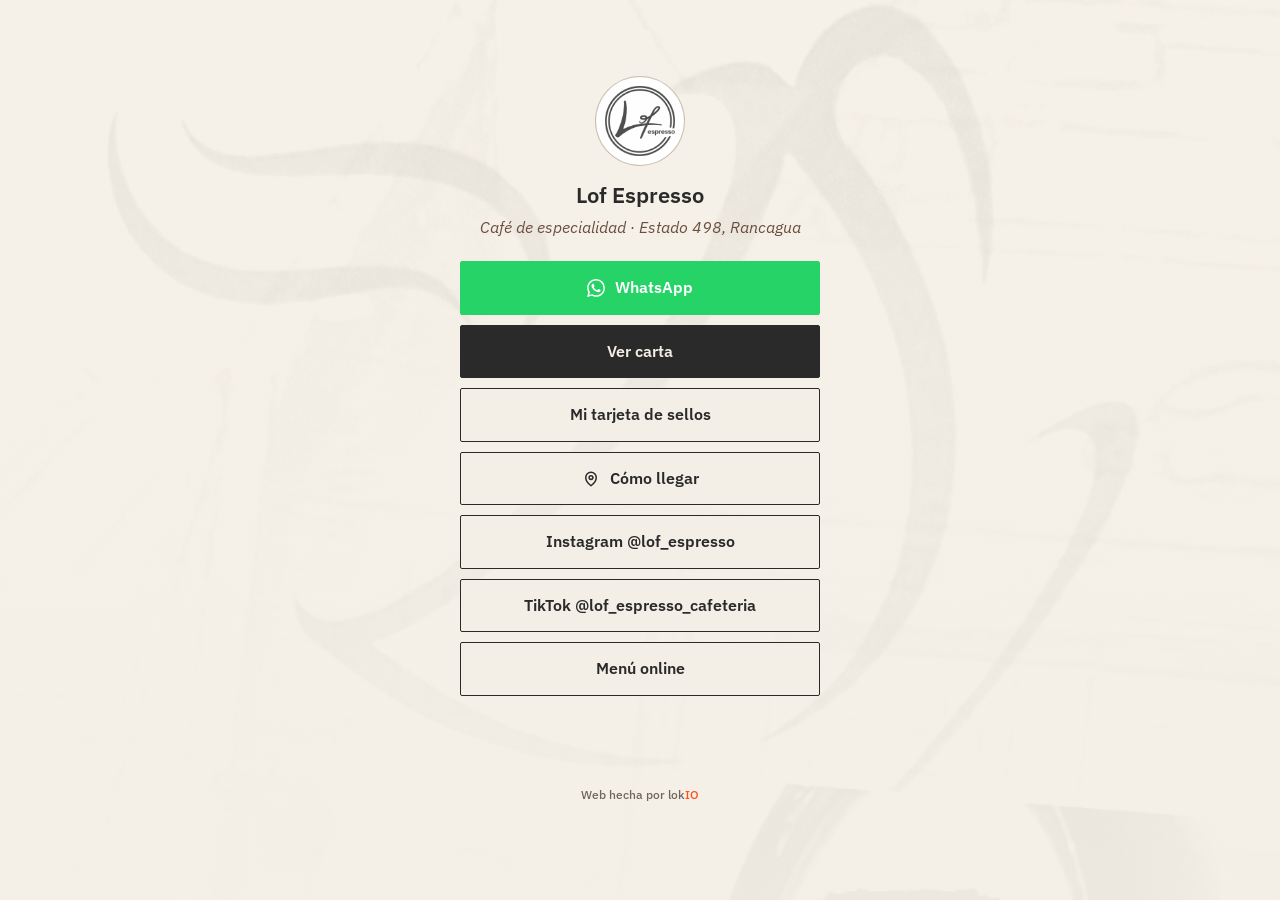
<file: enlaces/index.html>
<!doctype html>
<html lang="es-CL">
<head>
<meta charset="utf-8">
<meta name="viewport" content="width=device-width,initial-scale=1">
<title>Enlaces · Lof Espresso</title>
<meta name="description" content="WhatsApp, carta y ubicación de Lof Espresso en Rancagua.">
<link rel="canonical" href="https://lof-espresso.lokio.cl/enlaces/">
<meta name="robots" content="noindex,nofollow">
<meta name="theme-color" content="#2a2a2a">
<meta property="og:type" content="website">
<meta property="og:locale" content="es_CL">
<meta property="og:site_name" content="Lof Espresso">
<meta property="og:url" content="https://lof-espresso.lokio.cl/enlaces/">
<meta property="og:title" content="Enlaces · Lof Espresso">
<meta property="og:description" content="WhatsApp, carta y ubicación — Lof Espresso, Paseo Estado 498, Rancagua.">
<meta property="og:image" content="https://lof-espresso.lokio.cl/assets/og-share.jpg?v=5">
<meta name="twitter:card" content="summary_large_image">
<link rel="icon" href="/favicon.ico" sizes="any">
<link rel="icon" type="image/png" href="/assets/favicon.png">
<link rel="apple-touch-icon" href="/assets/apple-touch-icon.png">
<link rel="manifest" href="/site.webmanifest">
<link rel="preconnect" href="https://fonts.googleapis.com">
<link rel="preconnect" href="https://fonts.gstatic.com" crossorigin>
<link href="https://fonts.googleapis.com/css2?family=IBM+Plex+Sans:ital,wght@0,400;0,500;0,600;0,700;1,400;1,500&display=swap" rel="stylesheet">
<link rel="stylesheet" href="/css/styles.css?v=23">
</head>
<body class="enlaces-page">
<main class="enlaces">
  <img class="logo" src="/assets/logo-lof-espresso.jpg" width="88" height="88" alt="Lof Espresso">
  <h1>Lof Espresso</h1>
  <p class="line">Café de especialidad · Estado 498, Rancagua</p>
  <div class="enlaces-btns">
    <a class="wa" href="https://wa.me/56991872960" target="_blank" rel="noopener">
      <svg viewBox="0 0 24 24" fill="currentColor" aria-hidden="true"><path d="M17.472 14.382c-.297-.149-1.758-.867-2.03-.967-.273-.099-.471-.148-.67.15-.197.297-.767.966-.94 1.164-.173.199-.347.223-.644.075-.297-.15-1.255-.463-2.39-1.475-.883-.788-1.48-1.761-1.653-2.059-.173-.297-.018-.458.13-.606.134-.133.298-.347.446-.52.149-.174.198-.298.298-.497.099-.198.05-.371-.025-.52-.075-.149-.669-1.612-.916-2.207-.242-.579-.487-.5-.669-.51-.173-.008-.371-.01-.57-.01-.198 0-.52.074-.792.372-.272.297-1.04 1.016-1.04 2.479 0 1.462 1.065 2.875 1.213 3.074.149.198 2.096 3.2 5.077 4.487.709.306 1.262.489 1.694.625.712.227 1.36.195 1.871.118.571-.085 1.758-.719 2.006-1.413.248-.694.248-1.289.173-1.413-.074-.124-.272-.198-.57-.347m-5.421 7.403h-.004a9.87 9.87 0 01-5.031-1.378l-.361-.214-3.741.982.998-3.648-.235-.374a9.86 9.86 0 01-1.51-5.26c.001-5.45 4.436-9.884 9.888-9.884 2.64 0 5.122 1.03 6.988 2.898a9.825 9.825 0 012.893 6.994c-.003 5.45-4.435 9.884-9.885 9.884m8.413-18.297A11.815 11.815 0 0012.05 0C5.495 0 .16 5.335.157 11.892c0 2.096.547 4.142 1.588 5.945L.057 24l6.305-1.654a11.882 11.882 0 005.683 1.448h.005c6.554 0 11.89-5.335 11.893-11.893a11.821 11.821 0 00-3.48-8.413z"/></svg>
      WhatsApp
    </a>
    <a class="primary" href="/#/carta">Ver carta</a>
    <a href="/#/sellos">Mi tarjeta de sellos</a>
    <a href="https://maps.app.goo.gl/UZu9bESa6kadMU8VA" target="_blank" rel="noopener">
      <svg viewBox="0 0 24 24" fill="none" stroke="currentColor" stroke-width="2" stroke-linecap="round" stroke-linejoin="round" aria-hidden="true"><path d="M12 21s7-5.2 7-11a7 7 0 1 0-14 0c0 5.8 7 11 7 11Z"/><circle cx="12" cy="10" r="2.5"/></svg>
      Cómo llegar
    </a>
    <a href="https://www.instagram.com/lof_espresso/" target="_blank" rel="noopener">Instagram @lof_espresso</a>
    <a href="https://www.tiktok.com/@lof_espresso_cafeteria" target="_blank" rel="noopener">TikTok @lof_espresso_cafeteria</a>
    <a href="https://canva.link/tcjgca4y9dttv3z" target="_blank" rel="noopener">Menú online</a>
  </div>
</main>
<footer class="enlaces-foot">
  <p class="lokio-sig">
    <a href="https://lokio.cl" target="_blank" rel="noopener">Web hecha por lok<span class="io">IO</span></a>
  </p>
</footer>
</body>
</html>
</file>
<file: css/styles.css>
/* Lof Espresso — maqueta Lokio. Paleta del menú físico: tinta carbón + papel crema. */
:root {
  --ink: #2a2a2a;
  --ink-soft: #4a433c;
  --muted: #6e655c;
  --paper: #f4efe6;
  --paper-deep: #ebe4d6;
  --line: #c9beae;
  --accent: #6b4e3d;
  --accent-soft: #8a6a52;
  --wa: #1f6b46;
  --lokio: #ff4f17;
  --max: 720px;
  --radius: 16px;
  --radius-sm: 12px;
  --radius-xs: 10px;
  --font: "IBM Plex Sans", system-ui, -apple-system, "Segoe UI", sans-serif;
  --display: "IBM Plex Sans", system-ui, sans-serif;
}

*, *::before, *::after { box-sizing: border-box; }
html { scroll-behavior: smooth; }
body {
  margin: 0;
  color: var(--ink);
  background-color: var(--paper);
  background-image: url("../assets/paper-grain.jpg");
  background-size: 400px;
  font-family: var(--font);
  font-size: 16px;
  line-height: 1.5;
  -webkit-font-smoothing: antialiased;
}
img { max-width: 100%; height: auto; display: block; }
a { color: var(--accent); text-underline-offset: 2px; }
a:hover { color: var(--ink); }

.skip {
  position: absolute; left: -999px; top: 0;
  background: var(--ink); color: var(--paper); padding: 8px 12px; z-index: 100;
}
.skip:focus { left: 8px; }

/* —— Header —— */
.site-header {
  position: sticky; top: 0; z-index: 40;
  display: flex; align-items: center; justify-content: space-between;
  gap: 12px; padding: 10px 16px;
  background: color-mix(in srgb, var(--paper) 92%, transparent);
  backdrop-filter: blur(8px);
  border-bottom: 1px solid var(--line);
}
.brand {
  display: flex; align-items: center; gap: 10px;
  text-decoration: none; color: var(--ink);
}
.brand img { width: 44px; height: 44px; border-radius: 50%; }
.brand-text { display: flex; flex-direction: column; line-height: 1.15; }
.brand-text strong { font-size: 0.95rem; font-weight: 600; letter-spacing: 0.01em; }
.brand-text span { font-size: 0.72rem; color: var(--muted); }
.nav-links { display: flex; gap: 14px; align-items: center; }
.nav-links a {
  text-decoration: none; color: var(--ink-soft);
  font-size: 0.88rem; font-weight: 500;
}
.nav-links a:hover { color: var(--ink); }
.nav-cta {
  display: none;
  background: var(--ink) !important; color: var(--paper) !important;
  padding: 8px 14px; border-radius: var(--radius-sm); font-weight: 600 !important;
}
@media (min-width: 640px) {
  .nav-cta { display: inline-block; }
  .site-header { padding: 12px 28px; }
}

/* —— Hero —— */
.hero {
  position: relative;
  min-height: min(78vh, 640px);
  display: flex; align-items: flex-end;
  padding: 32px 20px 40px;
  overflow: hidden;
  border-bottom: 1px solid var(--line);
}
.hero-bg {
  position: absolute; inset: 0;
  background:
    linear-gradient(180deg, rgba(244,239,230,0.55) 0%, rgba(244,239,230,0.78) 55%, rgba(244,239,230,0.96) 100%),
    url("../assets/texture-cathedral-soft.jpg") center 30% / cover no-repeat;
  pointer-events: none;
}
.hero-inner {
  position: relative; z-index: 1;
  width: 100%; max-width: var(--max); margin: 0 auto;
}
.hero-logo {
  width: 96px; height: 96px; border-radius: 50%;
  margin-bottom: 18px;
  box-shadow: 0 0 0 1px var(--line);
  background: #fff;
}
.hero h1 {
  margin: 0 0 6px;
  font-family: var(--font);
  font-size: clamp(2rem, 7vw, 2.75rem);
  font-weight: 600;
  letter-spacing: -0.02em;
  line-height: 1.1;
}
.hero .what {
  margin: 0 0 4px;
  font-size: 1.05rem;
  color: var(--ink-soft);
  font-weight: 500;
}
.hero .tag {
  margin: 0 0 4px;
  font-family: var(--display);
  font-weight: 400;
  font-style: italic;
  font-size: 1.15rem;
  color: var(--accent);
}
.hero .tag-sub {
  margin: 0 0 22px;
  font-size: 0.95rem;
  color: var(--ink-soft);
  max-width: 28em;
}
.hero-actions { display: flex; flex-wrap: wrap; gap: 10px; }
.btn {
  display: inline-flex; align-items: center; justify-content: center; gap: 8px;
  padding: 13px 20px;
  border-radius: var(--radius-sm);
  font-weight: 600; font-size: 0.95rem;
  text-decoration: none; border: 1px solid transparent;
  cursor: pointer;
}
.btn-primary { background: var(--ink); color: var(--paper); }
.btn-primary:hover { background: #111; color: var(--paper); }
.btn-ghost {
  background: transparent; color: var(--ink);
  border-color: var(--ink);
}
.btn-ghost:hover { background: var(--ink); color: var(--paper); }
.btn-wa { background: var(--wa); color: #fff; border-color: var(--wa); }
.btn-wa:hover { filter: brightness(1.08); color: #fff; }
.btn svg { width: 18px; height: 18px; flex-shrink: 0; }

/* —— Sections —— */
.wrap { width: 100%; max-width: var(--max); margin: 0 auto; padding: 0 20px; }
section { padding: 48px 0; border-bottom: 1px solid var(--line); }
section:last-of-type { border-bottom: none; }
.sec-title {
  margin: 0 0 8px;
  font-size: 0.78rem;
  font-weight: 700;
  letter-spacing: 0.14em;
  text-transform: uppercase;
  color: var(--accent);
}
.sec-lead {
  margin: 0 0 24px;
  font-size: 1.05rem;
  color: var(--ink-soft);
  max-width: 36em;
}
.intro-photo {
  margin: 0 0 18px;
  border: 1px solid var(--line);
  background: var(--paper-deep);
  overflow: hidden;
}
.intro-photo img {
  width: 100%;
  height: auto;
  aspect-ratio: 16 / 11;
  object-fit: cover;
  object-position: center 40%;
  display: block;
}
.intro p {
  margin: 0 0 12px;
  font-size: 1.05rem;
  color: var(--ink-soft);
  max-width: 38em;
}
.intro p:last-child { margin-bottom: 0; }

/* —— Carta —— */
.carta-nav {
  display: flex; gap: 2px;
  margin: 0 0 28px;
  border-bottom: 1px solid var(--line);
  padding-bottom: 0;
  overflow-x: auto;
  -webkit-overflow-scrolling: touch;
  scrollbar-width: none;
}
.carta-nav::-webkit-scrollbar { display: none; }
.carta-nav button {
  appearance: none; border: none; background: transparent;
  font-family: inherit; font-size: 0.85rem; font-weight: 600;
  color: var(--muted); padding: 10px 12px; cursor: pointer;
  border-bottom: 2px solid transparent; margin-bottom: -1px;
  white-space: nowrap; flex: 0 0 auto;
}
@media (min-width: 480px) {
  .carta-nav button { font-size: 0.92rem; padding: 10px 14px; }
}
.carta-nav button[aria-selected="true"] {
  color: var(--ink);
  border-bottom-color: var(--ink);
}
.carta-panel[hidden] { display: none; }
.menu-note {
  margin: 0 0 18px;
  font-size: 0.85rem;
  color: var(--muted);
}
.menu-block { margin-bottom: 28px; }
.menu-block:last-child { margin-bottom: 0; }
.menu-block h3 {
  margin: 0 0 12px;
  font-size: 1.05rem;
  font-weight: 700;
  letter-spacing: 0.06em;
  text-transform: uppercase;
}
.menu-list { list-style: none; margin: 0; padding: 0; }
.menu-list li {
  display: grid;
  grid-template-columns: 1fr auto;
  gap: 4px 12px;
  padding: 10px 0;
  border-bottom: 1px dotted var(--line);
}
.menu-list li:last-child { border-bottom: none; }
.item-name {
  font-weight: 600;
  font-size: 0.98rem;
}
.item-desc {
  grid-column: 1 / -1;
  font-size: 0.82rem;
  color: var(--muted);
  margin-top: -2px;
}
.item-price {
  font-variant-numeric: tabular-nums;
  font-weight: 600;
  font-size: 0.95rem;
  white-space: nowrap;
  color: var(--ink);
}
.item-price.pending {
  font-weight: 500;
  font-size: 0.78rem;
  color: var(--muted);
  letter-spacing: 0.02em;
}
.menu-sub {
  margin: 8px 0 0;
  padding: 0 0 0 2px;
  font-size: 0.82rem;
  color: var(--muted);
}
.menu-sub strong { color: var(--ink-soft); font-weight: 600; }

/* —— Ubicación —— */
.place-card {
  border: 1px solid var(--line);
  background: color-mix(in srgb, #fff 55%, var(--paper));
  padding: 20px;
  border-radius: var(--radius);
  overflow: hidden;
}
.place-card h3 {
  margin: 0 0 6px;
  font-size: 1.1rem;
}
.place-card p { margin: 0 0 8px; color: var(--ink-soft); }
.place-card .hours {
  margin: 14px 0 0;
  padding-top: 14px;
  border-top: 1px solid var(--line);
  font-size: 0.92rem;
}
.place-card .hours-note {
  display: block;
  margin-top: 6px;
  font-size: 0.78rem;
  color: var(--muted);
}
.place-actions {
  display: flex; flex-wrap: wrap; gap: 10px;
  margin-top: 16px;
}

/* —— Reviews (optional, compact) —— */
.quotes { margin: 0; padding: 0; list-style: none; }
.quotes li {
  padding: 14px 0;
  border-bottom: 1px solid var(--line);
  font-family: var(--display);
  font-style: italic;
  font-size: 1.05rem;
  color: var(--ink-soft);
}
.quotes li:last-child { border-bottom: none; }
.quotes cite {
  display: block;
  margin-top: 6px;
  font-family: var(--font);
  font-style: normal;
  font-size: 0.75rem;
  color: var(--muted);
  letter-spacing: 0.04em;
  text-transform: uppercase;
}

/* —— Footer —— */
.site-footer {
  padding: 32px 20px 100px;
  border-top: 1px solid var(--line);
  background: var(--paper-deep);
}
.footer-inner {
  max-width: var(--max); margin: 0 auto;
  display: flex; flex-direction: column; gap: 16px;
}
.footer-brand {
  display: flex; align-items: center; gap: 10px;
}
.footer-brand img { width: 40px; height: 40px; border-radius: 50%; background: #fff; }
.footer-meta { font-size: 0.88rem; color: var(--ink-soft); }
.footer-meta a { color: inherit; }
.footer-links {
  display: flex; flex-wrap: wrap; gap: 12px 18px;
  font-size: 0.88rem;
}
.footer-links a { color: var(--ink); text-decoration: none; font-weight: 500; }
.footer-links a:hover { text-decoration: underline; }
.lokio-sig {
  margin-top: 8px;
  font-size: 0.78rem;
  color: var(--muted);
}
.lokio-sig a {
  color: inherit; text-decoration: none; font-weight: 500;
}
.lokio-sig a:hover { text-decoration: underline; }
.lokio-sig .io { color: var(--lokio); }

/* —— Sticky WA —— */
.wa-sticky {
  position: fixed; right: 14px; bottom: 14px; z-index: 50;
  display: inline-flex; align-items: center; gap: 8px;
  background: var(--wa); color: #fff;
  padding: 12px 16px; border-radius: 2px;
  text-decoration: none; font-weight: 600; font-size: 0.9rem;
  box-shadow: 0 4px 18px rgba(42,42,42,0.18);
}
.wa-sticky:hover { color: #fff; filter: brightness(1.06); }
.wa-sticky svg { width: 20px; height: 20px; }

@media (min-width: 720px) {
  .hero { padding: 48px 28px 56px; }
  section { padding: 56px 0; }
}


/* —— Fotos de producto (carta / papel) —— */
.fotos {
  padding-top: 40px;
  padding-bottom: 36px;
}
.fotos .sec-lead { margin-bottom: 0; padding: 0 20px; max-width: var(--max); margin-left: auto; margin-right: auto; }
.foto-strip {
  display: flex;
  gap: 12px;
  margin-top: 18px;
  padding: 0 16px 8px;
  overflow-x: auto;
  -webkit-overflow-scrolling: touch;
  scroll-snap-type: x mandatory;
  scrollbar-width: thin;
  scrollbar-color: var(--line) transparent;
}
.foto-strip::-webkit-scrollbar { height: 6px; }
.foto-strip::-webkit-scrollbar-thumb { background: var(--line); border-radius: 3px; }
.foto-card {
  flex: 0 0 auto;
  width: min(72vw, 280px);
  margin: 0;
  scroll-snap-align: start;
  border: 1px solid var(--line);
  background: color-mix(in srgb, #fff 50%, var(--paper));
  overflow: hidden;
}
.foto-card--tall { width: min(58vw, 220px); }
.foto-card img {
  width: 100%;
  height: auto;
  aspect-ratio: 5 / 4;
  object-fit: cover;
  object-position: center;
  display: block;
}
.foto-card--tall img {
  aspect-ratio: 3 / 4;
  object-position: center 60%;
}
.foto-card figcaption {
  padding: 8px 10px 10px;
  font-size: 0.78rem;
  font-weight: 600;
  letter-spacing: 0.04em;
  text-transform: uppercase;
  color: var(--ink-soft);
  border-top: 1px solid var(--line);
  background: var(--paper);
}
@media (min-width: 720px) {
  .fotos .wrap { padding-bottom: 0; }
  .foto-strip {
    display: grid;
    grid-template-columns: 1.15fr 1.15fr 0.9fr;
    grid-template-rows: auto auto;
    gap: 14px;
    max-width: var(--max);
    margin: 18px auto 0;
    padding: 0 20px;
    overflow: visible;
    scroll-snap-type: none;
  }
  .foto-card { width: auto; }
  .foto-card:nth-child(1) { grid-column: 1; grid-row: 1; }
  .foto-card:nth-child(2) { grid-column: 2; grid-row: 1; }
  .foto-card:nth-child(3) {
    grid-column: 3;
    grid-row: 1 / span 2;
    width: auto;
    display: flex;
    flex-direction: column;
    height: 100%;
  }
  .foto-card:nth-child(3) img {
    flex: 1 1 auto;
    height: 100%;
    aspect-ratio: auto;
    min-height: 220px;
    object-fit: cover;
  }
  .foto-card:nth-child(4) { grid-column: 1; grid-row: 2; }
  .foto-card:nth-child(5) { grid-column: 2; grid-row: 2; }
  .foto-card--tall { width: auto; }
}

/* Thumb ligero junto a paneles de carta */
.panel-thumb {
  margin: 0 0 16px;
  border: 1px solid var(--line);
  background: var(--paper-deep);
  overflow: hidden;
  max-width: 100%;
}
.panel-thumb img {
  width: 100%;
  height: auto;
  aspect-ratio: 16 / 9;
  object-fit: cover;
  object-position: center;
  display: block;
}
@media (min-width: 560px) {
  .panel-thumb {
    max-width: 320px;
    float: right;
    margin: 0 0 14px 18px;
  }
  .carta-panel::after { content: ""; display: table; clear: both; }
}

/* —— Enlaces (link-in-bio) —— */
body.enlaces-page {
  min-height: 100dvh;
  display: flex; flex-direction: column;
  background:
    linear-gradient(180deg, rgba(244,239,230,0.88), rgba(244,239,230,0.96)),
    url("../assets/texture-cathedral-soft.jpg") center top / cover no-repeat;
}
.enlaces {
  flex: 1;
  display: flex; flex-direction: column; align-items: center; justify-content: center;
  padding: 28px 20px 20px;
  text-align: center;
  max-width: 400px; margin: 0 auto; width: 100%;
}
.enlaces img.logo {
  width: 88px; height: 88px; border-radius: 50%;
  background: #fff; margin-bottom: 14px;
  box-shadow: 0 0 0 1px var(--line);
}
.enlaces h1 {
  margin: 0 0 4px; font-size: 1.35rem; font-weight: 600;
}
.enlaces .line {
  margin: 0 0 22px;
  font-family: var(--display);
  font-style: italic;
  color: var(--accent);
  font-size: 1rem;
}
.enlaces-btns {
  display: flex; flex-direction: column; gap: 10px; width: 100%;
}
.enlaces-btns a {
  display: flex; align-items: center; justify-content: center; gap: 10px;
  padding: 14px 18px;
  border: 1px solid var(--ink);
  background: var(--paper);
  color: var(--ink);
  text-decoration: none; font-weight: 600; font-size: 0.98rem;
  border-radius: 2px;
}
.enlaces-btns a.primary {
  background: var(--ink); color: var(--paper);
}
.enlaces-btns a.wa {
  background: var(--wa); color: #fff; border-color: var(--wa);
}
.enlaces-btns a svg { width: 18px; height: 18px; }
.enlaces-foot {
  padding: 12px 20px 20px;
  text-align: center;
}

/* —— v5 interactive / mobile QR —— */
body { padding-bottom: calc(64px + env(safe-area-inset-bottom, 0px)); }
.header-wa {
  display: inline-flex; align-items: center; justify-content: center;
  width: 40px; height: 40px; color: var(--ink);
  border: 1px solid var(--line); border-radius: 2px; background: transparent;
}
.header-wa svg { width: 20px; height: 20px; }

.view[hidden] { display: none !important; }
.view { animation: viewIn .28s ease; }
@keyframes viewIn {
  from { opacity: 0; transform: translateY(6px); }
  to { opacity: 1; transform: none; }
}

.hero--photo {
  min-height: 0;
  flex: 1 1 auto;
  padding: 0;
  align-items: flex-end;
  border-bottom: none;
}
.hero-photo {
  position: absolute; inset: 0;
  overflow: hidden;
}
.hero-photo img {
  width: 100%; height: 100%;
  object-fit: cover; object-position: center 40%;
  transform: scale(1.02);
}
.hero-scrim {
  position: absolute; inset: 0;
  background:
    linear-gradient(180deg, rgba(20,16,12,0.15) 0%, rgba(20,16,12,0.35) 40%, rgba(20,16,12,0.78) 100%);
}
.hero--photo .hero-inner {
  position: relative; z-index: 1;
  padding: 20px 20px 22px;
  color: #f4efe6;
}
.hero--photo h1 {
  color: #f4efe6;
  font-size: clamp(1.7rem, 6.2vw, 2.6rem);
  margin-bottom: 4px;
}
.hero--photo .what {
  color: rgba(244,239,230,0.88);
  font-size: 0.95rem;
  margin-bottom: 14px;
}
.hero--photo .tag { color: #e8d5c0; margin-bottom: 18px; }
.hero--photo .hero-logo {
  width: 68px; height: 68px;
  margin-bottom: 12px;
  box-shadow: 0 0 0 1px rgba(244,239,230,0.35);
}
.btn-ghost-light {
  background: transparent; color: #f4efe6;
  border: 1px solid rgba(244,239,230,0.7);
}
.btn-ghost-light:hover { background: rgba(244,239,230,0.12); color: #fff; }

.strip-hours {
  padding: 10px 0;
  background: var(--ink);
  color: var(--paper);
  border-bottom: none;
  flex-shrink: 0;
}
.strip-hours-inner {
  display: flex; flex-wrap: wrap; gap: 10px 16px;
  align-items: center; justify-content: space-between;
  font-size: 0.86rem;
}
.strip-hours strong { display: block; font-size: 0.78rem; letter-spacing: 0.08em; text-transform: uppercase; opacity: 0.7; }
.pill-take {
  font-size: 0.78rem; font-weight: 600;
  border: 1px solid rgba(244,239,230,0.35);
  padding: 6px 10px;
}

.club-teaser { padding: 36px 0; }
.club-teaser-card {
  border-radius: var(--radius);
  overflow: hidden;
  border: 1px solid var(--line);
  background:
    linear-gradient(135deg, color-mix(in srgb, #fff 40%, var(--paper)), var(--paper-deep)),
    url("../assets/texture-cathedral-soft.jpg") center / cover;
  background-blend-mode: soft-light;
  padding: 22px 20px;
}
.club-teaser-card h2 {
  margin: 0 0 8px;
  font-size: 1.35rem;
  font-weight: 600;
  letter-spacing: -0.01em;
  text-transform: none;
  color: var(--ink);
}
.club-teaser-card p {
  margin: 0 0 16px;
  color: var(--ink-soft);
  max-width: 32em;
}

/* sticky chips */
.carta-view { padding-top: 12px; padding-bottom: 24px; border-bottom: none; }
.carta-head { margin-bottom: 4px; }
.carta-chips {
  position: sticky; top: 60px; z-index: 30;
  display: flex; gap: 8px;
  padding: 10px 16px;
  overflow-x: auto;
  -webkit-overflow-scrolling: touch;
  scrollbar-width: none;
  background: color-mix(in srgb, var(--paper) 92%, transparent);
  backdrop-filter: blur(10px);
  border-bottom: 1px solid var(--line);
}
.carta-chips::-webkit-scrollbar { display: none; }
.carta-chips button {
  appearance: none; border: 1px solid var(--line);
  background: var(--paper); color: var(--ink-soft);
  font-family: inherit; font-size: 0.88rem; font-weight: 600;
  padding: 10px 14px; border-radius: 999px; cursor: pointer;
  white-space: nowrap; flex: 0 0 auto;
  transition: background .15s, color .15s, border-color .15s, transform .1s;
}
.carta-chips button:active { transform: scale(0.97); }
.carta-chips button[aria-selected="true"] {
  background: var(--ink); color: var(--paper); border-color: var(--ink);
}
.carta-sec { padding: 20px 0 8px; scroll-margin-top: 120px; }
.carta-sec-title {
  margin: 0 0 12px;
  font-size: 1.2rem;
  font-weight: 700;
  letter-spacing: -0.01em;
}
.carta-foot { margin: 18px 0 8px; font-size: 0.88rem; }
.menu-list li {
  cursor: pointer;
  transition: background .12s;
  padding: 12px 8px;
  margin: 0 -8px;
  border-radius: 2px;
}
.menu-list li:active, .menu-list li:hover {
  background: color-mix(in srgb, var(--paper-deep) 80%, #fff);
}
.menu-list li:focus-visible {
  outline: 2px solid var(--accent); outline-offset: 2px;
}

/* Club */
.club-view, .local-view { padding-top: 20px; border-bottom: none; }
.club-tabs {
  display: grid; grid-template-columns: 1fr 1fr; gap: 6px;
  margin: 0 0 18px; padding: 4px;
  background: var(--paper-deep); border: 1px solid var(--line);
}
.club-tabs button {
  appearance: none; border: none; background: transparent;
  font-family: inherit; font-weight: 600; font-size: 0.9rem;
  padding: 12px 10px; cursor: pointer; color: var(--muted);
}
.club-tabs button.is-on {
  background: var(--ink); color: var(--paper);
}
.club-form { display: flex; flex-direction: column; gap: 12px; margin-bottom: 20px; }
.club-form[hidden],
[data-club-panel][hidden],
[data-club-form][hidden],
.club-card-area[hidden],
.form-msg[hidden] {
  display: none !important;
}
.club-form label {
  display: flex; flex-direction: column; gap: 6px;
  font-size: 0.82rem; font-weight: 600; letter-spacing: 0.04em; text-transform: uppercase;
  color: var(--muted);
}
.club-form .opt { text-transform: none; letter-spacing: 0; font-weight: 500; color: var(--muted); }
.club-form input {
  font-family: inherit; font-size: 1.05rem; font-weight: 500;
  padding: 14px 12px; border: 1px solid var(--line);
  background: #fff; color: var(--ink); border-radius: var(--radius-xs);
  text-transform: none; letter-spacing: 0;
}
.club-form input:focus { outline: 2px solid var(--accent); outline-offset: 1px; }
.btn-block { width: 100%; }
.form-msg {
  margin: 0; font-size: 0.9rem; color: #8a2f1f;
  padding: 10px 12px; background: #f7e8e3; border: 1px solid #e2c0b4;
}
.form-msg.ok { color: var(--wa); background: #e7f2eb; border-color: #b7d4c3; }


.digital-card {
  position: relative;
  border: 1px solid var(--line);
  background:
    radial-gradient(ellipse 80% 55% at 100% 0%, color-mix(in srgb, var(--accent) 7%, transparent), transparent 55%),
    radial-gradient(ellipse 70% 50% at 0% 100%, color-mix(in srgb, var(--ink) 5%, transparent), transparent 50%),
    linear-gradient(180deg, color-mix(in srgb, #fff 70%, var(--paper)), var(--paper));
  padding: 18px 16px 16px;
  margin-top: 10px;
  border-radius: var(--radius);
  box-shadow: 0 8px 24px rgba(42, 42, 42, 0.08);
  overflow: hidden;
  max-width: 100%;
}
.digital-card + .digital-card { margin-top: 12px; }
.digital-card .dc-band {
  position: absolute; left: 0; right: 0; top: 0; height: 5px;
  background: linear-gradient(90deg, var(--ink), color-mix(in srgb, var(--accent) 70%, var(--ink)));
}
/* Watermark taza + flourishes suaves (paleta) */
.digital-card .dc-ornament {
  position: absolute;
  inset: 0;
  pointer-events: none;
  z-index: 0;
  opacity: 0.07;
  background-image:
    url("data:image/svg+xml,%3Csvg xmlns='http://www.w3.org/2000/svg' viewBox='0 0 28 26'%3E%3Cpath fill='%236b4e3d' d='M7 10h14c.6 0 1 .5.9 1.1l-1.4 9.2A2.2 2.2 0 0 1 18.3 22H9.7a2.2 2.2 0 0 1-2.2-1.7L6.1 11.1A1 1 0 0 1 7 10z'/%3E%3Cpath fill='none' stroke='%236b4e3d' stroke-width='1.4' d='M21 12.2c1.7.2 3 1.5 3 3.3s-1.3 3.1-3 3.3M5.5 23.5h17' stroke-linecap='round'/%3E%3C/svg%3E");
  background-repeat: no-repeat;
  background-position: right 10px bottom 28px;
  background-size: 88px auto;
}
.digital-card .dc-ornament::before,
.digital-card .dc-ornament::after {
  content: "";
  position: absolute;
  width: 28px; height: 28px;
  border: 1px solid var(--accent);
  opacity: 0.35;
  border-radius: 2px 10px;
}
.digital-card .dc-ornament::before { top: 14px; left: 10px; border-right: 0; border-bottom: 0; }
.digital-card .dc-ornament::after { bottom: 12px; right: 10px; border-left: 0; border-top: 0; }
.digital-card > *:not(.dc-band):not(.dc-ornament) { position: relative; z-index: 1; }
.digital-card h3 { margin: 0 0 2px; font-size: 1.15rem; }
.digital-card .dc-brand {
  margin: 0 0 6px;
  font-size: 0.95rem; font-weight: 700; letter-spacing: 0.02em;
  color: var(--ink);
}
.digital-card .dc-meta { margin: 0 0 12px; color: var(--muted); font-size: 0.88rem; }
.stamps {
  display: flex;
  flex-wrap: wrap;
  justify-content: center;
  align-items: center;
  gap: 10px 12px;
  margin: 14px 0 12px;
  width: 100%;
  max-width: 100%;
  min-width: 0;
}
.stamp {
  aspect-ratio: 1;
  width: calc((100% - 36px) / 4);
  max-width: 58px;
  min-width: 44px;
  flex: 0 0 auto;
  box-sizing: border-box;
  border: 1.5px dashed color-mix(in srgb, var(--ink) 28%, var(--line));
  border-radius: 50%;
  background: color-mix(in srgb, #fff 55%, var(--paper));
  display: flex;
  flex-direction: column;
  align-items: center;
  justify-content: center;
  gap: 1px;
  padding: 6px 4px 5px;
  overflow: hidden;
  color: var(--muted);
  transition: background .2s, border-color .2s, box-shadow .2s, color .2s;
}
.stamp-cup {
  width: 58%;
  height: auto;
  max-width: 28px;
  display: block;
  flex-shrink: 0;
}
.stamp-n {
  font-size: 0.72rem;
  font-weight: 700;
  letter-spacing: 0.02em;
  color: color-mix(in srgb, var(--ink) 45%, transparent);
  line-height: 1;
  text-align: center;
  max-width: 100%;
  overflow: hidden;
  padding: 0 2px;
  word-break: break-word;
}
.stamp-n--prize {
  font-size: 0.48rem;
  letter-spacing: 0.04em;
  text-transform: uppercase;
  margin-top: 1px;
}
.stamp.prize-slot .stamp-n {
  font-size: 0.48rem;
  letter-spacing: 0.04em;
  text-transform: uppercase;
}
.stamp.on {
  background: var(--ink);
  border-style: solid;
  border-color: var(--ink);
  box-shadow: inset 0 0 0 3px var(--paper);
  color: var(--paper);
}
.stamp.on .stamp-n { color: var(--paper); }
.stamp.prize-slot {
  border-color: color-mix(in srgb, var(--accent) 75%, var(--ink));
  border-style: solid;
  background: color-mix(in srgb, var(--accent) 14%, var(--paper));
  color: color-mix(in srgb, var(--accent) 70%, var(--ink));
  padding-bottom: 4px;
}
.stamp.prize-slot .stamp-n {
  color: color-mix(in srgb, var(--accent) 55%, var(--ink));
}
.stamp.prize-slot .stamp-cup { width: 48%; }
.stamp.prize-slot.on {
  background: var(--accent);
  border-color: var(--accent);
  box-shadow: inset 0 0 0 3px var(--paper);
  color: var(--paper);
}
.stamp.prize-slot.on .stamp-n { color: var(--paper); font-size: 0.48rem; }
.dc-top {
  display: flex; align-items: center; justify-content: space-between;
  gap: 8px; margin-bottom: 6px;
}
.dc-label {
  font-size: 0.7rem; font-weight: 700; letter-spacing: 0.1em;
  text-transform: uppercase; color: var(--muted);
}
.dc-prize-tag {
  font-size: 0.78rem; font-weight: 700; color: var(--ink-soft);
  text-align: right; max-width: 48%;
  white-space: nowrap; overflow: hidden; text-overflow: ellipsis;
}
.dc-top { min-width: 0; }
.dc-foot span { min-width: 0; overflow-wrap: anywhere; }
.dc-badge {
  font-size: 0.72rem; font-weight: 800; letter-spacing: 0.06em;
  background: var(--ink); color: var(--paper);
  padding: 4px 8px; border-radius: 2px;
}
.digital-card.is-ready { border-color: var(--ink); box-shadow: 0 0 0 1px var(--ink), 0 8px 24px rgba(42,42,42,0.1); }
.digital-card.is-demo { margin-bottom: 14px; }
.dc-foot {
  display: flex; justify-content: space-between; align-items: flex-start;
  gap: 10px; margin-top: 6px;
  font-size: 0.86rem; color: var(--ink-soft);
}
.dc-foot strong { font-variant-numeric: tabular-nums; color: var(--ink); white-space: nowrap; }
.dc-reward { margin: 0 0 4px; font-size: 0.92rem; color: var(--ink-soft); }
.dc-reward strong { color: var(--ink); }
.dc-progress {
  margin: 0 0 10px; font-size: 0.88rem; font-weight: 600; color: var(--accent);
}
.club-teaser-card .digital-card { margin-top: 14px; }
.club-teaser-card .teaser-note {
  margin: 10px 0 0; font-size: 0.88rem; color: var(--ink-soft);
}

.social-row { display: flex; flex-direction: column; gap: 10px; margin-top: 18px; }

/* Bottom nav */
.bottom-nav {
  position: fixed; left: 0; right: 0; bottom: 0; z-index: 60;
  display: grid; grid-template-columns: repeat(4, 1fr);
  gap: 0;
  padding: 4px 4px calc(6px + env(safe-area-inset-bottom, 0px));
  background: color-mix(in srgb, var(--paper) 94%, transparent);
  backdrop-filter: blur(12px);
  border-top: 1px solid var(--line);
}
.bn-item {
  display: flex; flex-direction: column; align-items: center; justify-content: center;
  gap: 2px; padding: 8px 2px;
  min-height: 48px;
  text-decoration: none; color: var(--muted);
  font-size: 0.7rem; font-weight: 600; letter-spacing: 0.02em;
  border-radius: 2px;
  transition: color .15s, background .15s;
}
.bn-item svg { width: 22px; height: 22px; }
.bn-item.is-active, .bn-item:hover { color: var(--ink); }
.bn-item.is-active { background: color-mix(in srgb, var(--paper-deep) 70%, transparent); }

/* Sheet */
.sheet { position: fixed; inset: 0; z-index: 80; }
.sheet[hidden] { display: none !important; }
.sheet-backdrop {
  position: absolute; inset: 0;
  background: rgba(20,16,12,0.45);
  animation: fadeIn .2s ease;
}
.sheet-panel {
  position: absolute; left: 0; right: 0; bottom: 0;
  background: var(--paper);
  border-top: 1px solid var(--line);
  padding: 12px 20px calc(20px + env(safe-area-inset-bottom, 0px));
  border-radius: 12px 12px 0 0;
  animation: sheetUp .28s ease;
  max-width: 560px; margin: 0 auto;
}
.sheet-handle {
  width: 40px; height: 4px; border-radius: 2px;
  background: var(--line); margin: 0 auto 14px;
}
.sheet-panel h3 { margin: 0 0 6px; font-size: 1.2rem; }
.sheet-price {
  margin: 0 0 10px; font-size: 1.15rem; font-weight: 700;
  font-variant-numeric: tabular-nums;
}
.sheet-desc { margin: 0 0 18px; color: var(--ink-soft); font-size: 0.95rem; }
@keyframes sheetUp {
  from { transform: translateY(24px); opacity: 0.6; }
  to { transform: none; opacity: 1; }
}
@keyframes fadeIn { from { opacity: 0; } to { opacity: 1; } }

.site-footer { padding-bottom: calc(88px + env(safe-area-inset-bottom, 0px)); }

/* Admin helpers reused on /admin */
.admin-help {
  position: fixed; right: 12px; bottom: calc(72px + env(safe-area-inset-bottom, 0px));
  z-index: 70; width: 44px; height: 44px;
  border-radius: 50%; border: 1px solid var(--ink);
  background: var(--paper); color: var(--ink);
  font-weight: 700; font-size: 1.1rem; cursor: pointer;
  box-shadow: 0 2px 10px rgba(42,42,42,0.12);
}
.help-panel {
  position: fixed; right: 12px; bottom: calc(124px + env(safe-area-inset-bottom, 0px));
  z-index: 70; width: min(320px, calc(100vw - 24px));
  background: var(--paper); border: 1px solid var(--line);
  padding: 14px; font-size: 0.9rem; color: var(--ink-soft);
  box-shadow: 0 8px 28px rgba(42,42,42,0.16);
}
.help-panel[hidden] { display: none !important; }
.help-panel h4 { margin: 0 0 8px; color: var(--ink); font-size: 0.95rem; }
.help-panel p { margin: 0 0 8px; }
.help-panel p:last-child { margin-bottom: 0; }

.addr-note { font-size: 0.88rem; color: var(--muted) !important; }

@media (min-width: 720px) {
  .carta-chips { top: 64px; justify-content: center; }
}

/* —— v6 WhatsApp oficial + reseñas Google —— */
.header-wa {
  color: #fff; background: #25D366; border-color: #25D366; border-radius: 50%;
  width: 44px; height: 44px; min-width: 44px;
  display: inline-flex; align-items: center; justify-content: center;
  text-decoration: none; border: none;
}
.header-wa:focus-visible { outline: 2px solid var(--accent); outline-offset: 2px; }
.header-wa svg { width: 22px; height: 22px; }
.enlaces-btns a.wa, .enlaces .wa { background: #25D366 !important; border-color: #25D366 !important; color: #fff !important; }
.btn-wa { background: #25D366; border: 1px solid #25D366; color: #fff; }
.wa-sticky { background: #25D366; }
.g-rating { margin: -4px 0 18px; font-size: 15px; }
.g-list { list-style: none; margin: 0; padding: 0; }
.g-list li { padding: 18px 0; border-top: 1px solid var(--line); }
.g-list li:first-child { border-top: 2px solid var(--ink); }
.g-list p { margin: 6px 0 8px; font-size: 17px; line-height: 1.45; }
.g-stars, .g-mini strong { color: var(--ink); letter-spacing: 2px; font-size: 14px; }
.g-list cite, .g-mini cite { font-style: normal; font-size: 12px; text-transform: uppercase; letter-spacing: .08em; opacity: .7; }
.g-cta { display: flex; flex-direction: column; gap: 12px; margin-top: 20px; }
.g-more { font-weight: 600; text-decoration: underline; color: var(--ink); }
.g-mini { margin: 20px 0; padding: 16px 0; border-top: 1px solid var(--line); border-bottom: 1px solid var(--line); }
.g-mini-q { margin: 8px 0 12px; }
@media (min-width: 760px) { .g-cta { flex-direction: row; align-items: center; } }

/* —— v7 carrusel horizontal reseñas —— */
.g-list { display: flex; gap: 12px; overflow-x: auto; scroll-snap-type: x mandatory; -webkit-overflow-scrolling: touch; scrollbar-width: none; overscroll-behavior-x: contain; margin: 0 -20px; padding: 4px 20px 8px; scroll-padding-left: 20px; }
.g-list::-webkit-scrollbar { display: none; }
.g-list li, .g-list li:first-child { flex: 0 0 82%; max-width: 360px; scroll-snap-align: start; border: 1px solid var(--line); border-top: 3px solid var(--ink); padding: 18px 16px; display: flex; flex-direction: column; background: transparent; }
.g-list li p { flex: 1; }
@media (min-width: 760px) { .g-list li, .g-list li:first-child { flex-basis: 340px; } }

/* —— v8 logo Google —— */
.g-logo { display: inline-block; width: 16px; height: 16px; vertical-align: -3px; margin-right: 4px; }
.g-logo-h { width: 20px; height: 20px; vertical-align: -2px; margin: 0 6px 0 2px; }
.g-logo-btn { background: #fff; border-radius: 50%; padding: 2px; width: 20px; height: 20px; vertical-align: -5px; margin-right: 8px; }
.g-list cite, .g-mini cite { display: inline-flex; align-items: center; gap: 2px; }
.g-list cite .g-logo { vertical-align: 0; }


/* —— v9 stamp cards FID —— */
.club-view .sec-lead { max-width: 36em; }
.admin-stats {
  display: grid; grid-template-columns: 1fr 1fr; gap: 10px; margin: 14px 0 4px;
}
.admin-stat {
  border: 1px solid var(--line);
  background: color-mix(in srgb, #fff 55%, var(--paper));
  padding: 14px 12px; text-align: center;
}
.admin-stat b { display: block; font-size: 1.6rem; line-height: 1.1; }
.admin-stat span { font-size: 0.78rem; color: var(--muted); font-weight: 600; letter-spacing: .04em; text-transform: uppercase; }
.badge-premio {
  display: inline-block; font-size: 0.7rem; font-weight: 800; letter-spacing: .06em;
  background: var(--ink); color: var(--paper); padding: 3px 7px;
}
.badge-prog {
  display: inline-block; font-size: 0.75rem; font-weight: 700;
  border: 1px solid var(--line); padding: 3px 7px; color: var(--ink-soft);
}
.mail-preview {
  border: 1px solid var(--line); background: #fff; padding: 12px; margin-top: 10px;
  font-size: 0.9rem; color: var(--ink);
}
.mail-preview .meta-line {
  background: color-mix(in srgb, var(--paper-deep) 55%, #fff);
  padding: 10px 12px; margin-bottom: 12px; font-size: 0.82rem; line-height: 1.5;
}
.search-row { display: flex; gap: 8px; margin: 10px 0; }
.search-row input { flex: 1; }


/* —— Soft corners v12 —— */
.btn, .btn-primary, .btn-ghost, .btn-ghost-light, .btn-block {
  border-radius: var(--radius-sm) !important;
}
.place-card,
.club-teaser-card,
.intro-card,
.menu-sheet,
.item-sheet,
.sheet,
.help-panel,
.admin-card,
.review-card,
.foto-mosaic img,
.foto-strip img,
.local-photo img,
.form-msg,
.menu-list.interactive li,
.carta-item,
.hours {
  border-radius: var(--radius-sm);
}
.club-form input,
.club-form textarea,
.search-row input,
input[type="text"],
input[type="password"],
input[type="email"],
input[type="tel"],
input[type="number"] {
  border-radius: var(--radius-xs) !important;
}
.dc-badge { border-radius: 999px; }
.bn-item { border-radius: var(--radius-xs); }
.wrap, .club-view .wrap, .view .wrap { max-width: 100%; overflow-x: clip; }
.digital-card, .stamps, .dc-foot, .dc-top { max-width: 100%; }


/* —— Google Maps embed —— */
.map-embed {
  margin: 14px 0 16px;
  border-radius: var(--radius, 16px);
  overflow: hidden;
  border: 1px solid var(--line);
  background: var(--paper-deep);
  aspect-ratio: 16 / 11;
  max-height: 260px;
}
.map-embed iframe {
  display: block;
  width: 100%;
  height: 100%;
  border: 0;
  min-height: 200px;
}


/* —— v14 stamp cups SVG —— */


/* —— v15 UX simplify —— */
.club-teaser-card {
  background: color-mix(in srgb, #fff 55%, var(--paper));
  background-image: none;
}
.teaser-ejemplo-label {
  margin: 0 0 6px !important;
  font-size: 0.72rem !important;
  font-weight: 700;
  letter-spacing: 0.1em;
  text-transform: uppercase;
  color: var(--muted) !important;
}
.club-reassure {
  margin: -12px 0 18px;
  font-size: 0.9rem;
  color: var(--muted);
  max-width: 36em;
  line-height: 1.4;
}
.club-tabs button {
  min-height: 44px;
}
.club-tabs button:focus-visible,
.carta-chips button:focus-visible,
.bn-item:focus-visible,
.btn:focus-visible {
  outline: 2px solid var(--accent);
  outline-offset: 2px;
}
.carta-chips-wrap {
  position: sticky; top: 60px; z-index: 30;
  background: color-mix(in srgb, var(--paper) 92%, transparent);
  backdrop-filter: blur(10px);
  border-bottom: 1px solid var(--line);
}
.carta-chips-wrap::after {
  content: "";
  position: absolute; top: 0; right: 0; bottom: 0;
  width: 36px;
  pointer-events: none;
  background: linear-gradient(90deg, transparent, color-mix(in srgb, var(--paper) 92%, transparent));
}
.carta-chips {
  position: relative; top: auto;
  background: transparent;
  border-bottom: none;
  backdrop-filter: none;
}
.carta-chips button {
  min-height: 44px;
  padding: 10px 16px;
}
.menu-block-title {
  margin: 0 0 10px;
  font-size: 0.82rem;
  font-weight: 700;
  letter-spacing: 0.08em;
  text-transform: uppercase;
  color: var(--muted);
}
.place-card--compact { padding-bottom: 4px; }
.place-card--compact .place-actions { margin-top: 12px; }
.map-embed--touch {
  touch-action: pan-x pan-y;
}
.map-embed--touch iframe {
  pointer-events: none;
}
.map-embed--touch.is-map-active iframe,
.map-embed--touch:focus-within iframe {
  pointer-events: auto;
}
.pill-take {
  text-decoration: none;
  color: inherit;
  display: inline-flex; align-items: center;
  min-height: 36px;
}
.pill-take:hover { color: #fff; border-color: rgba(244,239,230,0.7); }
.btn { min-height: 44px; }
.hero--photo .tag { display: none; }
@media (min-width: 720px) {
  .carta-chips-wrap { top: 64px; }
  .carta-chips { justify-content: center; }
}


/* —— Hero entrance (Escape-inspired wipe + letters) —— */
html.is-intro,
html.is-intro body {
  overflow: hidden;
}
/* Brief paper beat: photo clipped from bottom; content waiting */
html.is-intro .hero--photo .hero-photo {
  clip-path: inset(100% 0 0 0);
  will-change: clip-path;
}
html.is-intro .hero--photo .hero-scrim {
  opacity: 0;
}
html.is-intro .hero--photo .hero-inner > *:not(h1) {
  opacity: 0;
}
html.is-intro .hero--photo h1 {
  opacity: 1; /* letters own their opacity */
}
/* Wipe UP: photo + scrim grow from bottom */
html.is-intro.is-intro-wipe .hero--photo .hero-photo {
  clip-path: inset(0 0 0 0);
  transition: clip-path 1.15s cubic-bezier(0.22, 0.61, 0.36, 1);
}
html.is-intro.is-intro-wipe .hero--photo .hero-scrim {
  opacity: 1;
  transition: opacity 0.9s ease 0.15s;
}
/* Per-letter rise + fade */
.hero h1 .intro-char {
  display: inline-block;
  opacity: 0;
  transform: translate3d(0, 0.55em, 0);
  will-change: transform, opacity;
}
.hero h1 .intro-space {
  display: inline-block;
  width: 0.28em;
}
html.is-intro.is-intro-letters .hero h1 .intro-char {
  animation: lofIntroChar 0.58s cubic-bezier(0.22, 0.61, 0.36, 1) forwards;
  animation-delay: calc(var(--i, 0) * 38ms + 80ms);
}
@keyframes lofIntroChar {
  from { opacity: 0; transform: translate3d(0, 0.55em, 0); }
  to   { opacity: 1; transform: translate3d(0, 0, 0); }
}
/* Supporting hero bits after letters start */
html.is-intro.is-intro-letters .hero--photo .hero-logo,
html.is-intro.is-intro-letters .hero--photo .what,
html.is-intro.is-intro-letters .hero--photo .hero-hours,
html.is-intro.is-intro-letters .hero--photo .hero-actions {
  animation: lofIntroFade 0.7s ease forwards;
}
html.is-intro.is-intro-letters .hero--photo .hero-logo { animation-delay: 0.05s; }
html.is-intro.is-intro-letters .hero--photo .what { animation-delay: 0.45s; }
html.is-intro.is-intro-letters .hero--photo .hero-hours { animation-delay: 0.55s; }
html.is-intro.is-intro-letters .hero--photo .hero-actions { animation-delay: 0.65s; }
@keyframes lofIntroFade {
  from { opacity: 0; transform: translate3d(0, 10px, 0); }
  to   { opacity: 1; transform: none; }
}
/* Done: unlock everything; keep final state clean */
html.intro-done .hero--photo .hero-photo { clip-path: none; }
html.intro-done .hero--photo .hero-scrim { opacity: 1; }
html.intro-done .hero--photo .hero-inner > * { opacity: 1; transform: none; }
html.intro-done .hero h1 .intro-char {
  opacity: 1;
  transform: none;
  animation: none;
}
/* Reduced motion: no staged intro (class never applied, or force done) */
@media (prefers-reduced-motion: reduce) {
  html.is-intro,
  html.is-intro body { overflow: auto; }
  html.is-intro .hero--photo .hero-photo { clip-path: none; }
  html.is-intro .hero--photo .hero-scrim { opacity: 1; }
  html.is-intro .hero--photo .hero-inner > * { opacity: 1; }
  html.is-intro .hero h1 .intro-char { opacity: 1; transform: none; animation: none; }
}


/* —— One-screen home fold + Ver carta shine —— */
:root {
  --lof-header: 64px;
  --lof-bn: calc(60px + env(safe-area-inset-bottom, 0px));
}
/* First viewport: header (in flow) + fold = 100svh/dvh above bottom nav */
.home-fold {
  display: flex;
  flex-direction: column;
  /* Fill first viewport below sticky header, above fixed bottom nav */
  min-height: calc(100svh - var(--lof-header) - var(--lof-bn));
  min-height: calc(100dvh - var(--lof-header) - var(--lof-bn));
}
.home-fold .hero--photo {
  flex: 1 1 auto;
  min-height: 0;
  align-items: stretch; /* was flex-end: content piled at bottom */
}
.home-fold .hero--photo .hero-inner {
  flex: 1 1 auto;
  display: flex;
  flex-direction: column;
  justify-content: space-between;
  align-self: stretch;
  width: 100%;
  max-width: var(--max);
  margin-left: auto;
  margin-right: auto;
  min-height: 100%;
  box-sizing: border-box;
  padding: 28px 20px 26px;
}
/* Let space-between own the vertical rhythm */
.home-fold .hero--photo .hero-logo { margin-bottom: 0; }
.home-fold .hero--photo h1 { margin-bottom: 0; }
.home-fold .hero--photo .what { margin-bottom: 0; }
.home-fold .hero--photo .hero-hours { margin: 0; }
.home-fold .hero--photo .hero-scrim {
  background:
    linear-gradient(
      180deg,
      rgba(20, 16, 12, 0.38) 0%,
      rgba(20, 16, 12, 0.42) 42%,
      rgba(20, 16, 12, 0.74) 100%
    );
}
.home-fold .strip-hours .wrap {
  padding-top: 0;
  padding-bottom: 0;
}
.home-fold .strip-hours-inner {
  gap: 8px;
  align-items: center;
}
.home-fold .strip-hours span {
  font-size: 0.82rem;
  line-height: 1.25;
}
.home-fold .pill-take {
  padding: 6px 12px;
  font-size: 0.78rem;
}

/* Short phones / landscape: shrink chrome inside hero so CTAs stay visible */
@media (max-height: 620px) {
  .home-fold .hero--photo .hero-logo {
    width: 52px; height: 52px; margin-bottom: 0;
  }
  .home-fold .hero--photo .hero-inner { padding: 16px 16px 14px; }
  .home-fold .hero--photo h1 { font-size: clamp(1.45rem, 5.5vw, 2rem); }
  .home-fold .hero--photo .what { font-size: 0.88rem; margin-bottom: 0; }
  .home-fold .hero-actions { gap: 8px; }
  .home-fold .btn { padding: 11px 16px; min-height: 42px; font-size: 0.9rem; }
  .home-fold .strip-hours { padding: 8px 0; }
}
@media (max-height: 520px) {
  .home-fold .strip-hours { display: none; } /* keep CTAs; hours moves under fold */
}

/* Desktop: same one-screen rule, slightly roomier type */
@media (min-width: 720px) {
  :root { --lof-header: 68px; }
  .home-fold .hero--photo .hero-inner {
    padding: 36px 28px 32px;
    max-width: var(--max);
  }
  .home-fold .hero--photo .hero-logo {
    width: 80px; height: 80px; margin-bottom: 0;
  }
  .home-fold .hero--photo .what { font-size: 1.05rem; margin-bottom: 0; }
}

/* Ver carta — subtle shine + pulse (brand ink/paper/accent) */
.hero--photo .btn-shine {
  position: relative;
  overflow: hidden;
  isolation: isolate;
  background: var(--ink);
  color: var(--paper);
  box-shadow:
    0 0 0 1px rgba(244, 239, 230, 0.18),
    0 0 18px rgba(107, 78, 61, 0.42);
  animation: lofBtnPulse 2.6s ease-in-out infinite;
}
.hero--photo .btn-shine::after {
  content: "";
  position: absolute;
  top: 0; bottom: 0;
  left: -40%;
  width: 40%;
  background: linear-gradient(
    105deg,
    transparent 0%,
    rgba(244, 239, 230, 0.08) 35%,
    rgba(244, 239, 230, 0.38) 50%,
    rgba(244, 239, 230, 0.08) 65%,
    transparent 100%
  );
  transform: translateX(-30%);
  animation: lofBtnShine 2.8s ease-in-out infinite;
  pointer-events: none;
  z-index: 1;
}
.hero--photo .btn-shine > * { position: relative; z-index: 2; }
@keyframes lofBtnPulse {
  0%, 100% {
    box-shadow:
      0 0 0 0 rgba(244, 239, 230, 0),
      0 0 14px rgba(107, 78, 61, 0.32);
  }
  50% {
    box-shadow:
      0 0 0 5px rgba(244, 239, 230, 0.14),
      0 0 28px rgba(107, 78, 61, 0.55);
  }
}
@keyframes lofBtnShine {
  0%, 35% { transform: translateX(-40%); opacity: 0; }
  45% { opacity: 1; }
  70% { transform: translateX(280%); opacity: 1; }
  80%, 100% { transform: translateX(280%); opacity: 0; }
}
@media (prefers-reduced-motion: reduce) {
  .hero--photo .btn-shine {
    animation: none;
    box-shadow:
      0 0 0 2px rgba(244, 239, 230, 0.28),
      0 0 16px rgba(107, 78, 61, 0.4);
  }
  .hero--photo .btn-shine::after { animation: none; display: none; }
}

/* Hours integrated in hero: soft line, no bar */
.hero--photo .hero-hours {
  margin: -6px 0 18px;
  font-size: 0.84rem;
  line-height: 1.4;
  color: rgba(250, 244, 234, 0.78);
  letter-spacing: 0.01em;
}
.hero--photo .hero-hours a {
  color: rgba(250, 244, 234, 0.92);
  text-decoration: underline;
  text-decoration-color: rgba(250, 244, 234, 0.4);
  text-underline-offset: 3px;
}
.hero--photo .hero-hours a:hover { text-decoration-color: currentColor; }
@media (max-height: 620px) {
  .home-fold .hero--photo .hero-hours { font-size: 0.78rem; margin: 0; }
}

/* Soft blurred coffee beans on paper backgrounds */
body { background-image: url("/assets/beans-soft.svg?v=2"); background-size: 420px 420px; background-attachment: fixed; }
.site-footer { background-image: url("/assets/beans-soft.svg?v=2"); background-size: 420px 420px; }

/* Carta: patrón suave de granos de café */
.carta-view {
  position: relative;
  isolation: isolate;
  padding-top: 12px;
  padding-bottom: 24px;
  border-bottom: none;
  background-color: #F5EDE0;
  background-image:
    linear-gradient(180deg, rgba(245,237,224,.55), rgba(245,237,224,.40)),
    url("/assets/beans-soft.svg?v=2");
  background-size: auto, 300px 300px;
  background-repeat: no-repeat, repeat;
  background-position: center, center top;
  background-attachment: scroll;
}
@media (min-width: 720px) {
  .carta-view { background-size: auto, 380px 380px; }
}
.carta-view .carta-head {
  position: relative;
  z-index: 1;
  padding: 8px 12px 10px;
  margin-bottom: 4px;
  border-radius: var(--radius-sm);
  background: rgba(245,237,224,.82);
  backdrop-filter: blur(4px);
}
.carta-view .carta-chips-wrap {
  background: color-mix(in srgb, var(--paper) 38%, transparent);
  backdrop-filter: blur(8px);
}
.carta-view .carta-body {
  position: relative;
  z-index: 1;
}
/* Section wrappers stay mostly open so beans show in gaps */
.carta-view .carta-sec {
  padding: 14px 4px 10px;
  margin: 14px 0 18px;
  border-radius: 0;
  background: transparent;
  border: none;
  box-shadow: none;
}
.carta-view .carta-sec-title {
  margin-top: 0;
  padding: 6px 10px;
  display: inline-block;
  border-radius: var(--radius-xs);
  background: color-mix(in srgb, var(--paper) 78%, transparent);
}
.carta-view .menu-list li {
  background: color-mix(in srgb, var(--paper) 72%, transparent);
  border-radius: var(--radius-xs);
  padding-left: 10px;
  padding-right: 10px;
  margin-left: 0;
  margin-right: 0;
  margin-bottom: 4px;
  border-bottom-color: color-mix(in srgb, var(--line) 55%, transparent);
  box-shadow: 0 1px 0 color-mix(in srgb, #fff 35%, transparent);
}
.carta-view .menu-list li:hover,
.carta-view .menu-list li:active {
  background: color-mix(in srgb, var(--paper-deep) 60%, #fff);
}
.carta-view .carta-foot {
  padding: 10px 12px;
  border-radius: var(--radius-xs);
  background: color-mix(in srgb, var(--paper) 72%, transparent);
}
.carta-view .menu-block + .menu-block { margin-top: 14px; }
.carta-view .menu-block-title {
  padding: 4px 8px;
  display: inline-block;
  border-radius: var(--radius-xs);
  background: color-mix(in srgb, var(--paper) 70%, transparent);
}
.carta-view .panel-thumb {
  background: color-mix(in srgb, var(--paper) 75%, transparent);
}

/* —— v22 sellos gamify + cómo funciona —— */
.club-prize-kicker {
  margin: 0 0 6px;
  font-size: 0.72rem;
  font-weight: 700;
  letter-spacing: 0.12em;
  text-transform: uppercase;
  color: var(--accent);
}
.club-teaser-card--game {
  border-color: color-mix(in srgb, var(--accent) 35%, var(--line));
  background:
    radial-gradient(ellipse 90% 60% at 100% 0%, color-mix(in srgb, var(--accent) 10%, transparent), transparent 55%),
    color-mix(in srgb, #fff 55%, var(--paper));
  box-shadow: 0 10px 28px rgba(42, 42, 42, 0.06);
}
.club-teaser-card--game h2 {
  font-size: 1.45rem;
  line-height: 1.2;
  letter-spacing: -0.02em;
  margin-bottom: 8px;
}
.club-teaser-lead {
  margin: 0 0 14px !important;
  color: var(--ink-soft) !important;
  max-width: 30em;
}
.club-prize-title {
  letter-spacing: -0.02em;
  line-height: 1.2;
  margin-bottom: 8px !important;
}
.club-view .club-prize-kicker { margin-bottom: 4px; }
.howto-row {
  margin: 0 0 14px;
}
.howto-btn {
  appearance: none;
  border: none;
  background: transparent;
  font-family: inherit;
  font-size: 0.95rem;
  font-weight: 600;
  color: var(--accent);
  text-decoration: underline;
  text-underline-offset: 3px;
  text-decoration-thickness: 1.5px;
  padding: 8px 2px;
  min-height: 44px;
  cursor: pointer;
}
.howto-btn:hover { color: var(--ink); }
.howto-btn:focus-visible {
  outline: 2px solid var(--accent);
  outline-offset: 2px;
  border-radius: 4px;
}
.club-reg-prize {
  display: flex;
  align-items: center;
  gap: 12px;
  margin: 0 0 14px;
  padding: 12px 14px;
  border: 1px solid color-mix(in srgb, var(--accent) 40%, var(--line));
  border-radius: var(--radius-sm);
  background:
    linear-gradient(135deg, color-mix(in srgb, var(--accent) 8%, var(--paper)), color-mix(in srgb, #fff 50%, var(--paper)));
}
.club-reg-prize-n {
  flex: 0 0 auto;
  width: 42px; height: 42px;
  border-radius: 50%;
  display: grid; place-items: center;
  background: var(--ink);
  color: var(--paper);
  font-weight: 800;
  font-size: 1.15rem;
  font-variant-numeric: tabular-nums;
}
.club-reg-prize-t {
  font-size: 0.95rem;
  font-weight: 600;
  color: var(--ink-soft);
  line-height: 1.3;
}

/* Ready state: soft spark accents (no emoji) */
.digital-card.is-ready {
  border-color: color-mix(in srgb, var(--accent) 55%, var(--ink));
  box-shadow:
    0 0 0 1px color-mix(in srgb, var(--accent) 40%, var(--ink)),
    0 10px 28px rgba(42, 42, 42, 0.1);
}
.digital-card.is-ready .dc-band {
  background: linear-gradient(90deg, var(--accent), var(--ink), var(--accent));
  background-size: 200% 100%;
  animation: readyBand 2.8s ease-in-out infinite;
}
.digital-card.is-ready::after {
  content: "";
  position: absolute;
  top: 18px; right: 16px;
  width: 8px; height: 8px;
  border-radius: 50%;
  background: var(--accent);
  opacity: 0.55;
  box-shadow:
    -14px 10px 0 -2px color-mix(in srgb, var(--accent) 70%, transparent),
    -6px 22px 0 -3px color-mix(in srgb, var(--ink) 35%, transparent);
  pointer-events: none;
  z-index: 2;
  animation: readySpark 2.4s ease-in-out infinite;
}
@keyframes readyBand {
  0%, 100% { background-position: 0% 50%; }
  50% { background-position: 100% 50%; }
}
@keyframes readySpark {
  0%, 100% { opacity: 0.35; transform: scale(0.9); }
  50% { opacity: 0.7; transform: scale(1.05); }
}
@media (prefers-reduced-motion: reduce) {
  .digital-card.is-ready .dc-band,
  .digital-card.is-ready::after { animation: none; }
}

.dc-prize-tag {
  color: var(--accent);
  font-size: 0.74rem;
  letter-spacing: 0.02em;
}
.dc-reward strong {
  color: var(--accent);
}
.dc-foot strong {
  background: color-mix(in srgb, var(--accent) 12%, var(--paper));
  border: 1px solid color-mix(in srgb, var(--accent) 28%, var(--line));
  padding: 3px 8px;
  border-radius: 999px;
  font-size: 0.82rem;
}

/* How-to modal (centered, mobile-first) */
.howto-modal {
  position: fixed;
  inset: 0;
  z-index: 90;
  display: flex;
  align-items: flex-end;
  justify-content: center;
  padding: 16px 16px calc(16px + env(safe-area-inset-bottom, 0px));
}
.howto-modal[hidden] { display: none !important; }
.howto-backdrop {
  position: absolute;
  inset: 0;
  background: rgba(20, 16, 12, 0.48);
  animation: fadeIn .2s ease;
}
.howto-dialog {
  position: relative;
  z-index: 1;
  width: min(400px, 100%);
  max-height: min(86vh, 520px);
  overflow: auto;
  background: var(--paper);
  border: 1px solid var(--line);
  border-radius: var(--radius);
  padding: 22px 20px 18px;
  box-shadow: 0 18px 48px rgba(20, 16, 12, 0.22);
  animation: howtoIn .22s ease;
}
.howto-dialog:focus { outline: none; }
.howto-x {
  position: absolute;
  top: 10px; right: 10px;
  width: 44px; height: 44px;
  display: grid; place-items: center;
  appearance: none;
  border: none;
  background: transparent;
  color: var(--ink-soft);
  border-radius: var(--radius-xs);
  cursor: pointer;
}
.howto-x:hover { color: var(--ink); background: var(--paper-deep); }
.howto-x:focus-visible {
  outline: 2px solid var(--accent);
  outline-offset: 1px;
}
.howto-dialog h3 {
  margin: 0 36px 14px 0;
  font-size: 1.2rem;
  letter-spacing: -0.01em;
}
.howto-steps {
  margin: 0 0 18px;
  padding: 0 0 0 1.15em;
  color: var(--ink-soft);
  font-size: 0.98rem;
  line-height: 1.45;
}
.howto-steps li { margin: 0 0 10px; padding-left: 2px; }
.howto-steps li:last-child { margin-bottom: 0; }
.howto-steps strong { color: var(--ink); }
.howto-soft { color: var(--muted); font-weight: 500; }
@keyframes howtoIn {
  from { opacity: 0.5; transform: translateY(16px) scale(0.98); }
  to { opacity: 1; transform: none; }
}
@media (min-width: 480px) {
  .howto-modal { align-items: center; }
  .howto-dialog { animation-name: howtoInCenter; }
  @keyframes howtoInCenter {
    from { opacity: 0.5; transform: scale(0.96); }
    to { opacity: 1; transform: none; }
  }
}
@media (prefers-reduced-motion: reduce) {
  .howto-dialog, .howto-backdrop { animation: none; }
}

/* Footer RRSS */
.footer-social { list-style: none; margin: 0; padding: 0; display: flex; flex-wrap: wrap; gap: 10px; }
.footer-social a { display: inline-flex; align-items: center; gap: 8px; padding: 8px 14px; border: 1px solid var(--line); border-radius: 999px; color: var(--accent); background: var(--paper); text-decoration: none; font-weight: 500; font-size: 0.9rem; }
.footer-social a:hover { border-color: var(--accent); background: var(--paper-deep); }
.footer-social svg { width: 18px; height: 18px; flex: none; }

/* —— Invite fidelización (flyer card, z above howto) —— */
.fid-invite {
  position: fixed;
  inset: 0;
  z-index: 95;
  display: flex;
  align-items: flex-end;
  justify-content: center;
  padding: 16px 16px calc(16px + env(safe-area-inset-bottom, 0px));
}
.fid-invite[hidden] { display: none !important; }
.fid-invite-backdrop {
  position: absolute;
  inset: 0;
  background: rgba(20, 16, 12, 0.52);
  animation: fadeIn .22s ease;
}
.fid-invite-dialog {
  position: relative;
  z-index: 1;
  width: min(380px, 100%);
  max-height: min(90vh, 560px);
  overflow: auto;
  background: var(--paper);
  background-image: url("../assets/paper-grain.jpg");
  background-size: 320px;
  border: 1px solid var(--line);
  border-radius: var(--radius);
  padding: 28px 22px 18px;
  box-shadow: 0 20px 52px rgba(20, 16, 12, 0.28);
  text-align: center;
  animation: fidInviteIn .28s ease;
}
.fid-invite-dialog:focus { outline: none; }
.fid-invite-x {
  position: absolute;
  top: 8px; right: 8px;
  width: 44px; height: 44px;
  display: grid; place-items: center;
  appearance: none;
  border: none;
  background: transparent;
  color: var(--ink-soft);
  border-radius: var(--radius-xs);
  cursor: pointer;
}
.fid-invite-x:hover { color: var(--ink); background: color-mix(in srgb, var(--paper-deep) 80%, transparent); }
.fid-invite-x:focus-visible {
  outline: 2px solid var(--accent);
  outline-offset: 1px;
}
.fid-invite-brand {
  display: flex;
  justify-content: center;
  margin: 0 0 14px;
}
.fid-invite-brand img {
  width: 56px;
  height: 56px;
  border-radius: 50%;
  border: 1px solid var(--line);
  background: #fff;
  object-fit: cover;
}
.fid-invite-dialog h3 {
  margin: 0 36px 10px;
  font-size: 1.28rem;
  letter-spacing: -0.015em;
  line-height: 1.25;
  color: var(--ink);
}
.fid-invite-lead {
  margin: 0 0 8px;
  color: var(--ink-soft);
  font-size: 0.98rem;
  line-height: 1.4;
}
.fid-invite-copy {
  margin: 0 0 16px;
  color: var(--muted);
  font-size: 0.92rem;
  line-height: 1.45;
}
.fid-invite-copy strong { color: var(--ink); font-weight: 600; }
.fid-invite-stamps {
  margin: 0 auto 18px;
  max-width: 100%;
}
.fid-invite-stamps .stamps {
  justify-content: center;
  transform: scale(0.92);
  transform-origin: center top;
}
.fid-invite-dialog .btn-primary {
  margin-bottom: 8px;
}
.fid-invite-soft {
  appearance: none;
  border: none;
  background: transparent;
  color: var(--muted);
  font: inherit;
  font-size: 0.92rem;
  font-weight: 500;
  padding: 10px 12px;
  cursor: pointer;
  text-decoration: underline;
  text-underline-offset: 3px;
  border-radius: var(--radius-xs);
}
.fid-invite-soft:hover { color: var(--ink); }
.fid-invite-soft:focus-visible {
  outline: 2px solid var(--accent);
  outline-offset: 1px;
}
@keyframes fidInviteIn {
  from { opacity: 0.45; transform: translateY(18px) scale(0.98); }
  to { opacity: 1; transform: none; }
}
@media (min-width: 480px) {
  .fid-invite { align-items: center; }
  .fid-invite-dialog { animation-name: fidInviteInCenter; }
  @keyframes fidInviteInCenter {
    from { opacity: 0.45; transform: scale(0.96); }
    to { opacity: 1; transform: none; }
  }
}
@media (prefers-reduced-motion: reduce) {
  .fid-invite-dialog,
  .fid-invite-backdrop { animation: none; }
  .fid-invite-stamps .stamps { transform: none; }
}
</file>
